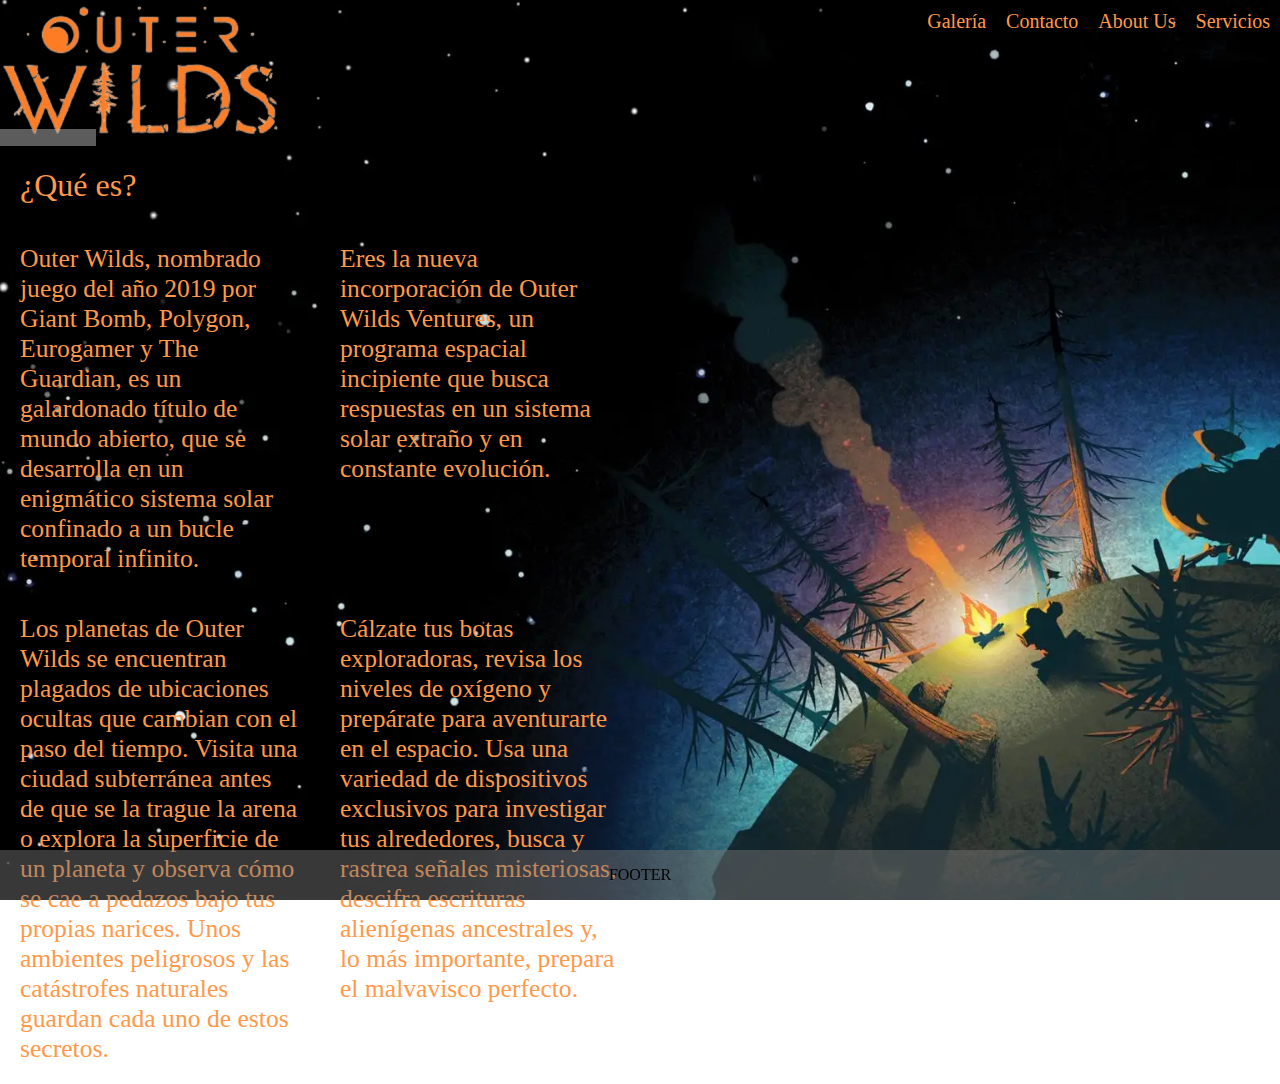
<file: index.html>
<!DOCTYPE html>
<html lang="es">
    <head>
        <meta charset="utf-8">
        <meta http-equiv="X-UA-Compatible" content="IE=edge">
        <meta name="viewport" content="width=device-width, initial-scale=1">
        <link rel="stylesheet" href="styles.css">
        <title>Outer Wilds</title>
    </head>
    <body class="fondo-inicio">
        <header class="header-wrapper">
                <div class="logo">
                    <a href="index.html">
                    <img src="./images/outer_wilds-logo.png" alt="Logo Outer Wilds">
                    </a>
                </div>
                <div class="nav-menu">
                    <ul>
                        <li><a href="./pages/gallery.html">Galería</a></li>
                        <li><a href="./pages/contacto.html">Contacto</a></li>
                        <li><a href="./pages/about us.html">About Us</a></li>
                        <li><a href="./pages/servicios.html">Servicios</a></li>
                    </ul>
                </div>
        </header>
        <div class="paragraph-title">
            ¿Qué es?
        </div>
        <div class="grid2Columns">
            <p class="paragraph">
                Outer Wilds, nombrado juego del año 2019 por Giant Bomb, Polygon, Eurogamer y The Guardian,
                es un galardonado título de mundo abierto, que se desarrolla en un enigmático sistema solar
                confinado a un bucle temporal infinito.
            </p>
            <p class="paragraph">
                Eres la nueva incorporación de Outer Wilds Ventures, un programa espacial incipiente que busca 
                respuestas en un sistema solar extraño y en constante evolución.
            </p>
            <p class="paragraph">
                Los planetas de Outer Wilds se encuentran plagados de ubicaciones ocultas que cambian con el paso del tiempo.
                Visita una ciudad subterránea antes de que se la trague la arena o explora la superficie de un planeta
                y observa cómo se cae a pedazos bajo tus propias narices.
                Unos ambientes peligrosos y las catástrofes naturales guardan cada uno de estos secretos.
            </p>
            <p class="paragraph">
                Cálzate tus botas exploradoras, revisa los niveles de oxígeno y prepárate para aventurarte en el espacio.
                Usa una variedad de dispositivos exclusivos para investigar tus alrededores, busca y rastrea señales misteriosas, 
                descifra escrituras alienígenas ancestrales
                y, lo más importante, prepara el malvavisco perfecto.
            </p>
        </div>
    </body>
    <footer class="footer">
        FOOTER
    </footer>
</html>
</file>
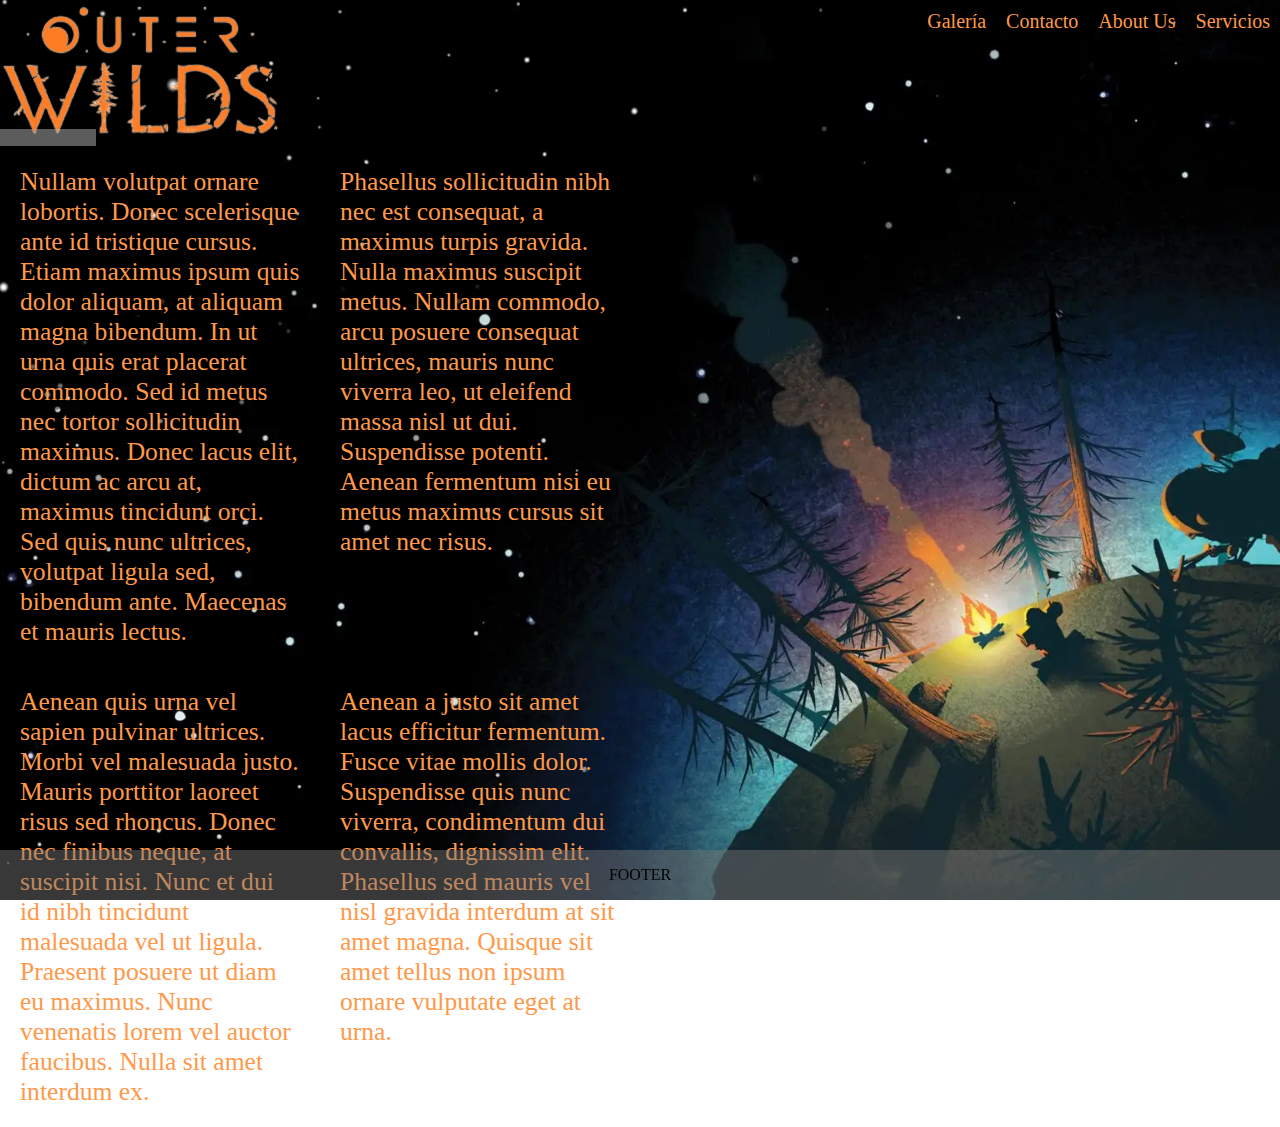
<file: pages/about us.html>
<!DOCTYPE html>
<html lang="es">
    <head>
        <meta charset="utf-8">
        <meta http-equiv="X-UA-Compatible" content="IE=edge">
        <meta name="viewport" content="width=device-width, initial-scale=1">
        <link rel="stylesheet" href="../styles.css">
        <title>Outer Wilds</title>
    </head>
    <body class="fondo-inicio">
      <header>
          <div class="header-wrapper">
              <div class="logo">
                  <a href="../index.html">
                  <img src="../images/outer_wilds-logo.png" alt="Logo Outer Wilds">
                  </a>
              </div>
              <div class="menu-fixed">
                    <ul>
                        <li><a href="../pages/gallery.html">Galería</a></li>
                        <li><a href="../pages/contacto.html">Contacto</a></li>
                        <li><a href="../pages/about us.html">About Us</a></li>
                        <li><a href="../pages/servicios.html">Servicios</a></li>
                    </ul>
              </div>
          </div>
      </header>
      <!-- Termina el header -->
        <div class="grid2Columns">
            <p class="paragraph">
            Nullam volutpat ornare lobortis. Donec scelerisque ante id tristique cursus.
            Etiam maximus ipsum quis dolor aliquam, at aliquam magna bibendum. 
            In ut urna quis erat placerat commodo. Sed id metus nec tortor sollicitudin maximus.
            Donec lacus elit, dictum ac arcu at, maximus tincidunt orci. Sed quis nunc ultrices, volutpat ligula sed, bibendum ante.
            Maecenas et mauris lectus.
            </p>
            <p class="paragraph">
            Phasellus sollicitudin nibh nec est consequat, a maximus turpis gravida.
            Nulla maximus suscipit metus. 
            Nullam commodo, arcu posuere consequat ultrices, mauris nunc viverra leo, ut eleifend massa nisl ut dui.
            Suspendisse potenti. Aenean fermentum nisi eu metus maximus cursus sit amet nec risus.
            </p>
            <p class="paragraph">
            Aenean quis urna vel sapien pulvinar ultrices. Morbi vel malesuada justo.
            Mauris porttitor laoreet risus sed rhoncus. Donec nec finibus neque, at suscipit nisi. 
            Nunc et dui id nibh tincidunt malesuada vel ut ligula. Praesent posuere ut diam eu maximus. 
            Nunc venenatis lorem vel auctor faucibus. Nulla sit amet interdum ex. 
            </p>
            <p class="paragraph">
            Aenean a justo sit amet lacus efficitur fermentum. Fusce vitae mollis dolor. 
            Suspendisse quis nunc viverra, condimentum dui convallis, dignissim elit. 
            Phasellus sed mauris vel nisl gravida interdum at sit amet magna. 
            Quisque sit amet tellus non ipsum ornare vulputate eget at urna.
            </p>
        </div>    
        <footer class="footer">
            FOOTER
        </footer>
    </body>    
</html>
</file>
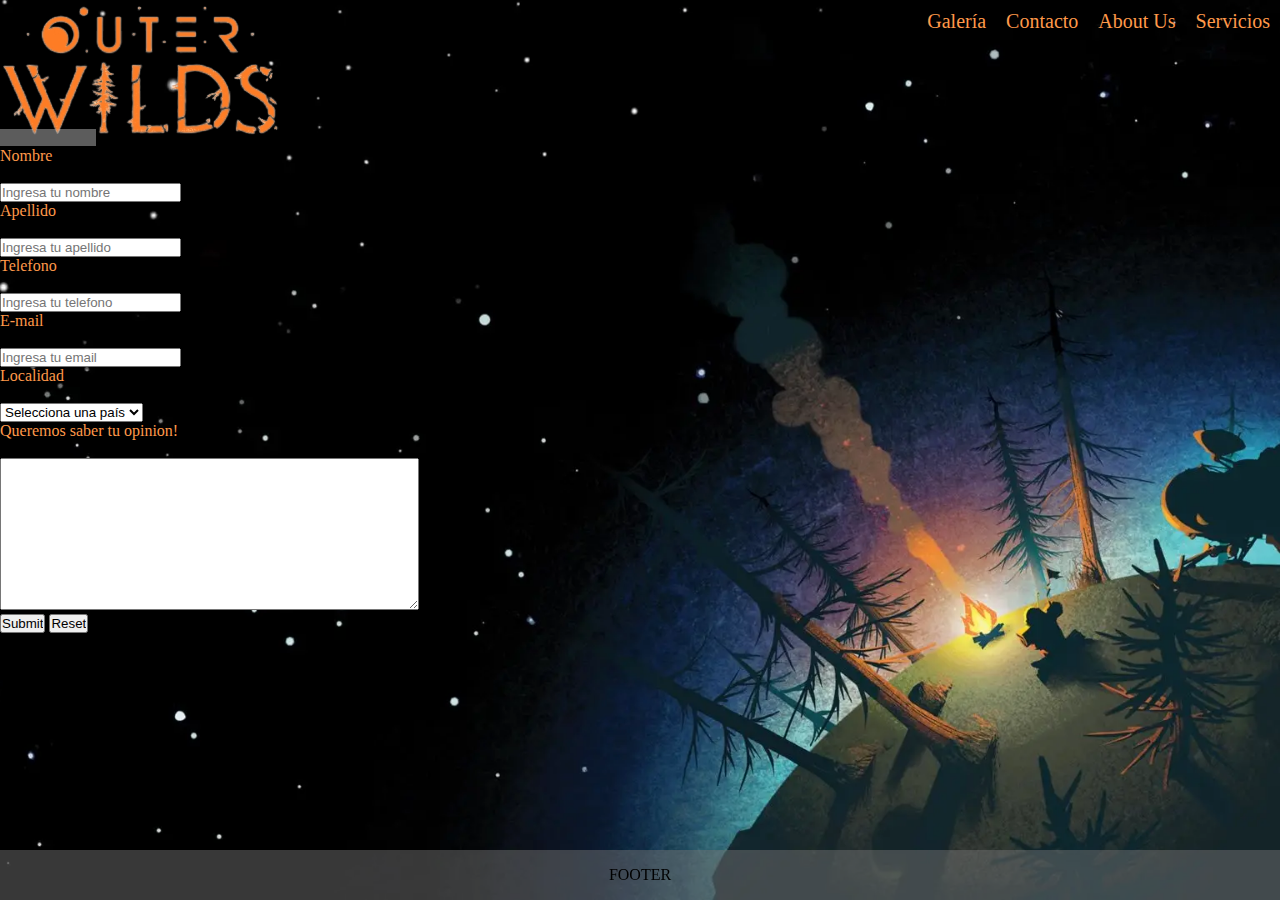
<file: pages/contacto.html>
<!DOCTYPE html>
<html lang="es">
    <head>
        <meta charset="utf-8">
        <meta http-equiv="X-UA-Compatible" content="IE=edge">
        <meta name="viewport" content="width=device-width, initial-scale=1">
        <link rel="stylesheet" href="../styles.css">
        <title>Outer Wilds</title>
    </head>
    <body class="fondo-inicio">
      <header>
          <div class="header-wrapper">
              <div class="logo">
                  <a href="../index.html">
                  <img src="../images/outer_wilds-logo.png" alt="Logo Outer Wilds">
                  </a>
              </div>
              <div class="menu-fixed">
                    <ul>
                        <li><a href="../pages/gallery.html">Galería</a></li>
                        <li><a href="../pages/contacto.html">Contacto</a></li>
                        <li><a href="../pages/about us.html">About Us</a></li>
                        <li><a href="../pages/servicios.html">Servicios</a></li>
                    </ul>
              </div>
          </div>
      </header>
      <!-- Termina el header -->
      <div class="formContainer">
        <section>
            <form>
              <label for="nombre">
                  Nombre
              </label>
              <br />
              <input type="text" id="nombre" placeholder="Ingresa tu nombre" maxlength="10"/>
              <br />
              <label for="apellido">
                  Apellido
              </label>
              <br />
              <input type="text" id="apellido" placeholder="Ingresa tu apellido" maxlength="10"/>
              <br />
              <label for="telefono">
                  Telefono
              </label>
              <br />
              <input type="tel" id="telefono" placeholder="Ingresa tu telefono" maxlength="10" />
              <br />
              <label for="mail">
                  E-mail
              </label>
              <br />
              <input type="email" id="mail" placeholder="Ingresa tu email" />
              <br />
              <label>
                  Localidad
              </label>
              <br />
              <select>
                  <option selected="selected">Selecciona una país</option>
                  <option>Argentina</option>
                  <option>Brasil</option>
                  <option>Canada</option>
                  <option>Estados Unidos</option>
                  <option>Mexico</option>
                  <option>Otro</option>
              </select>
              <br />
              <label for="comentarios">
                  Queremos saber tu opinion!
              </label>
              <br />
              <textarea id="comentarios" rows="10" cols="50"></textarea>
              <br />
              <input type="submit" />
              <input type="reset" />
            </form>
        </section>
      </div>
      <footer class="footer">
        FOOTER
      </footer>
    </body> 
</html>
</file>
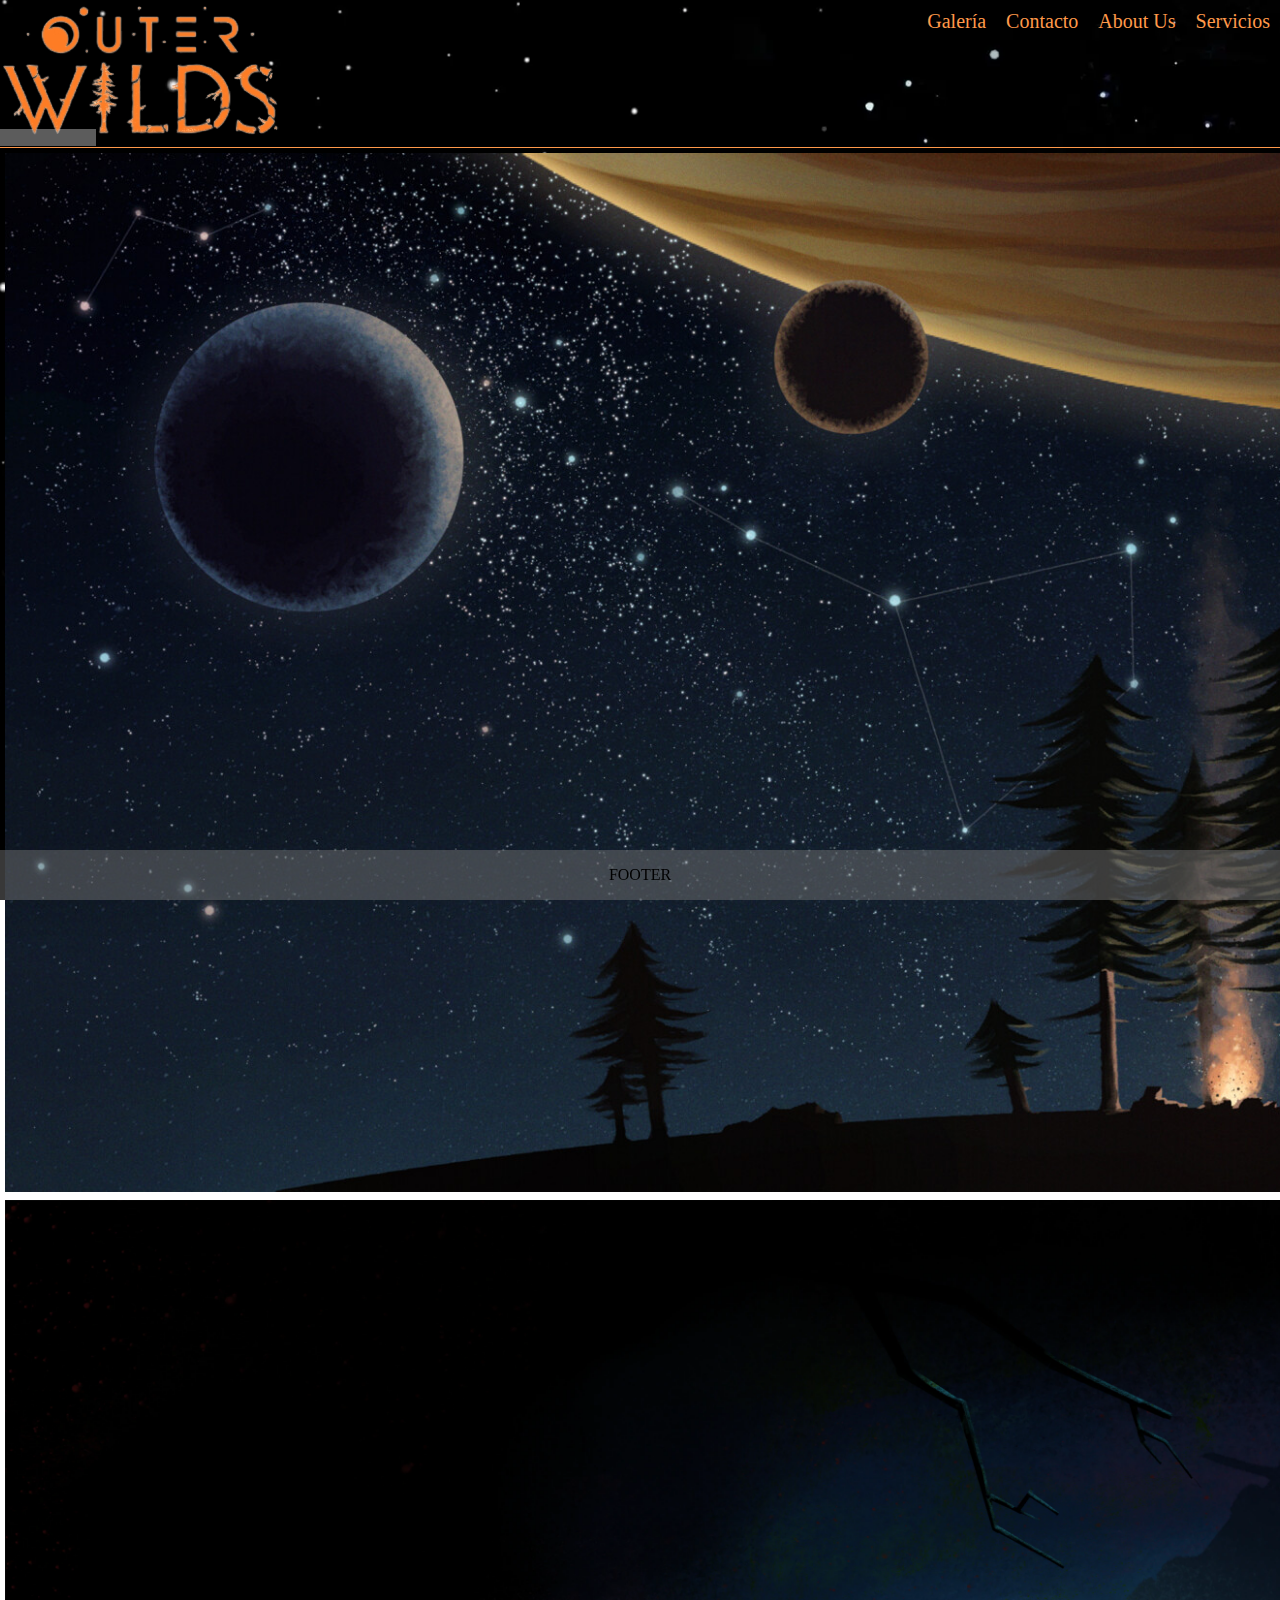
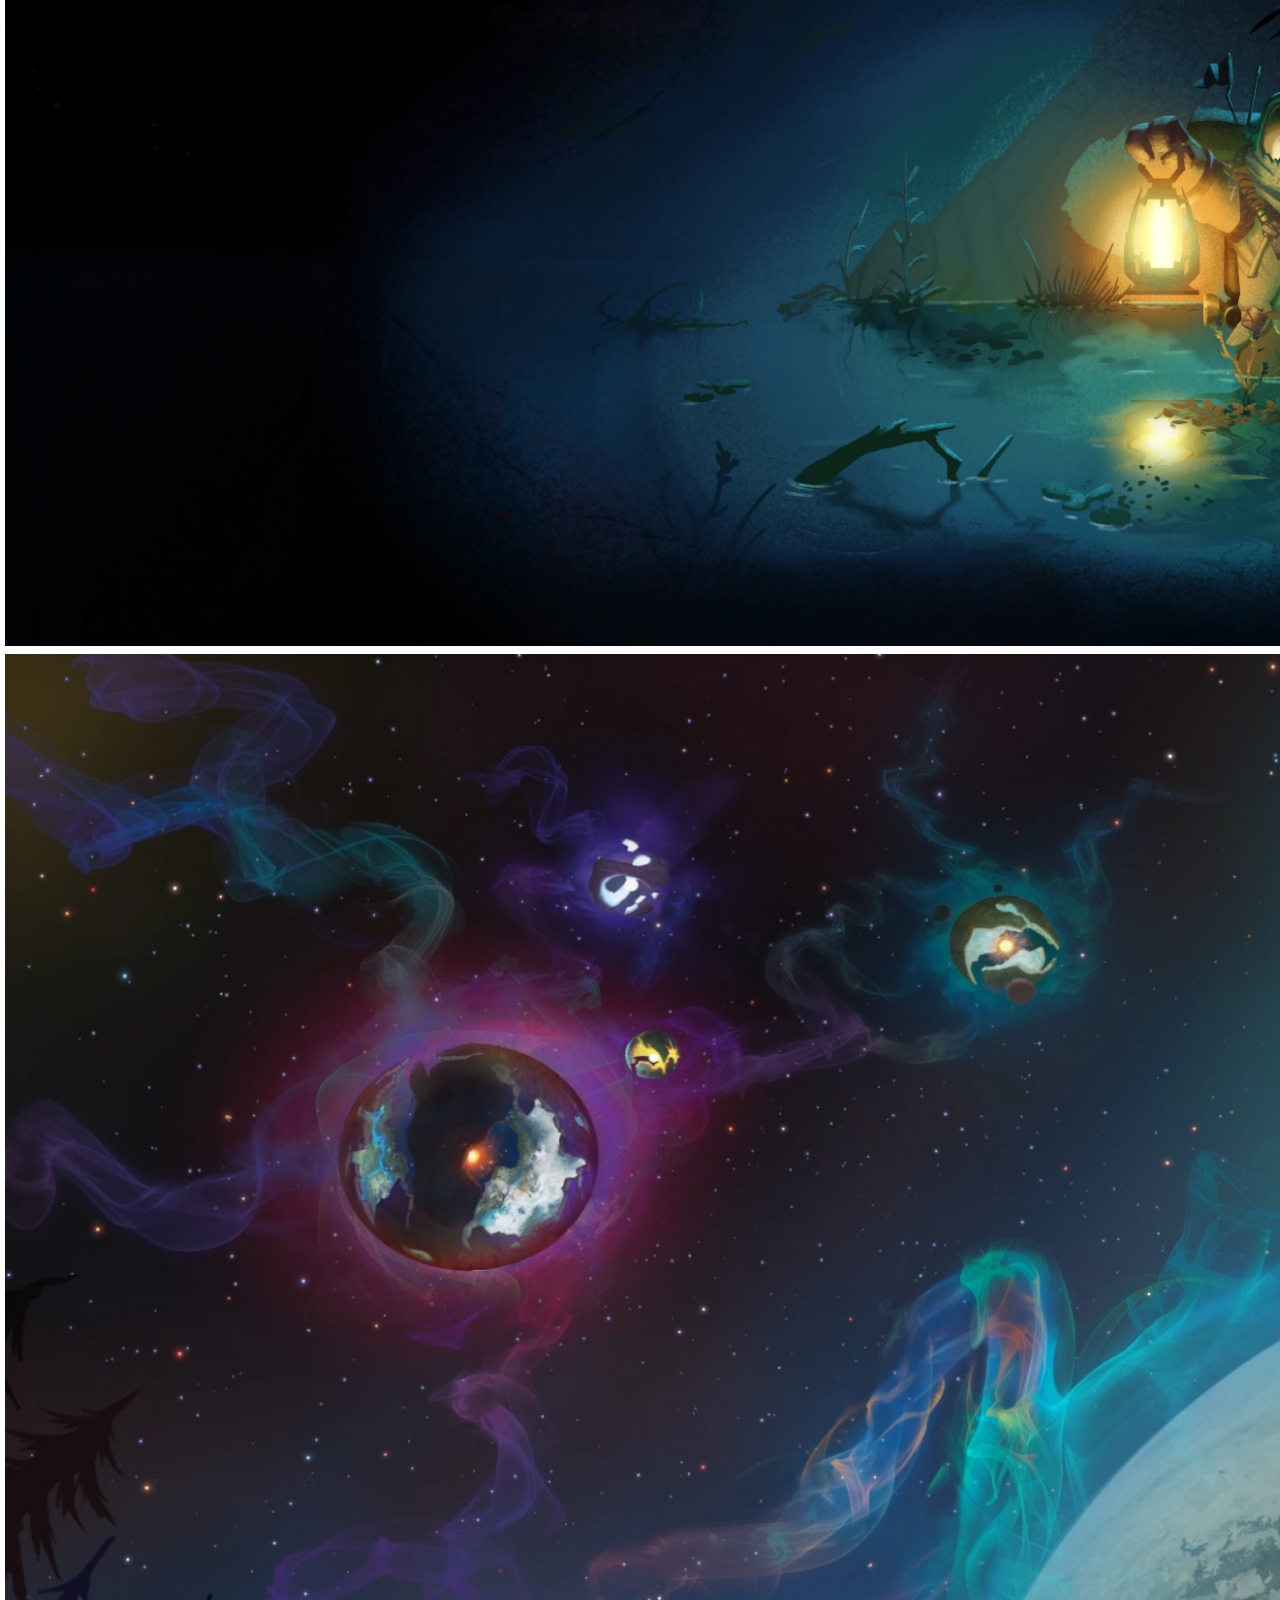
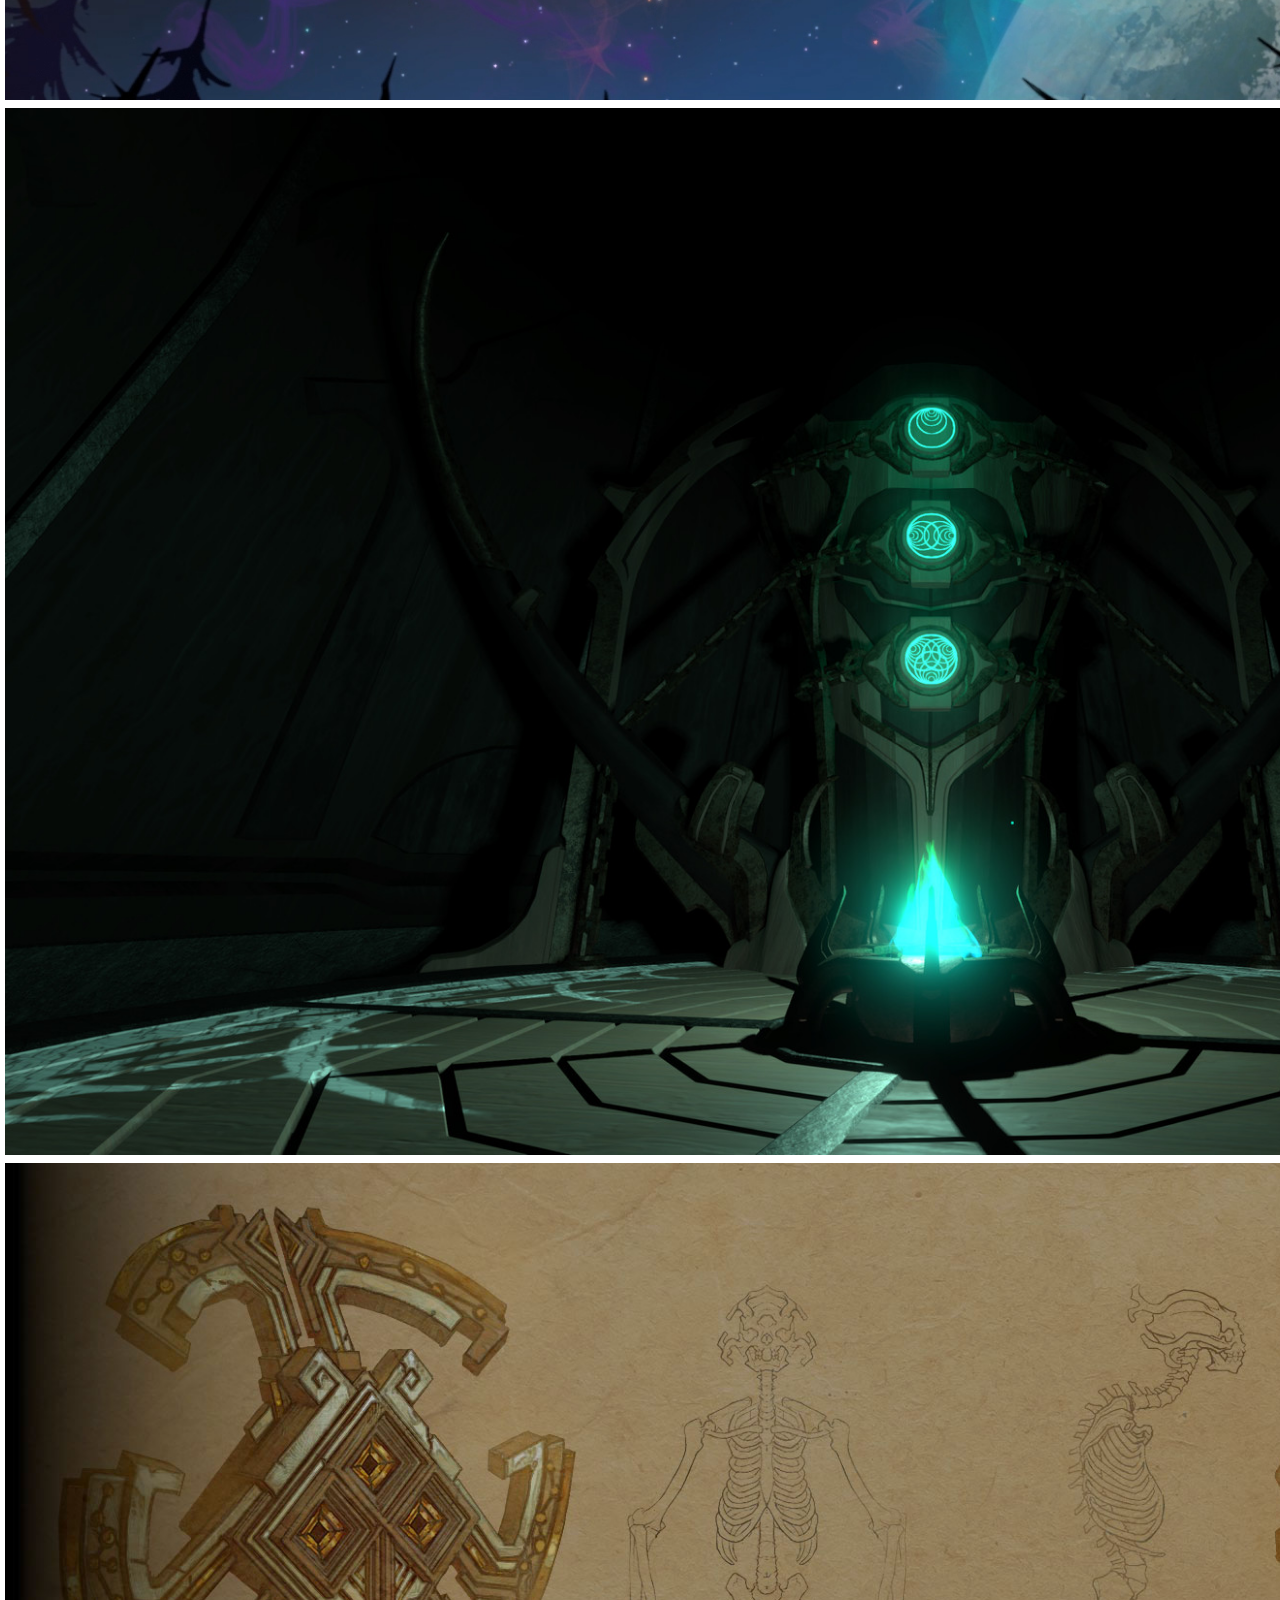
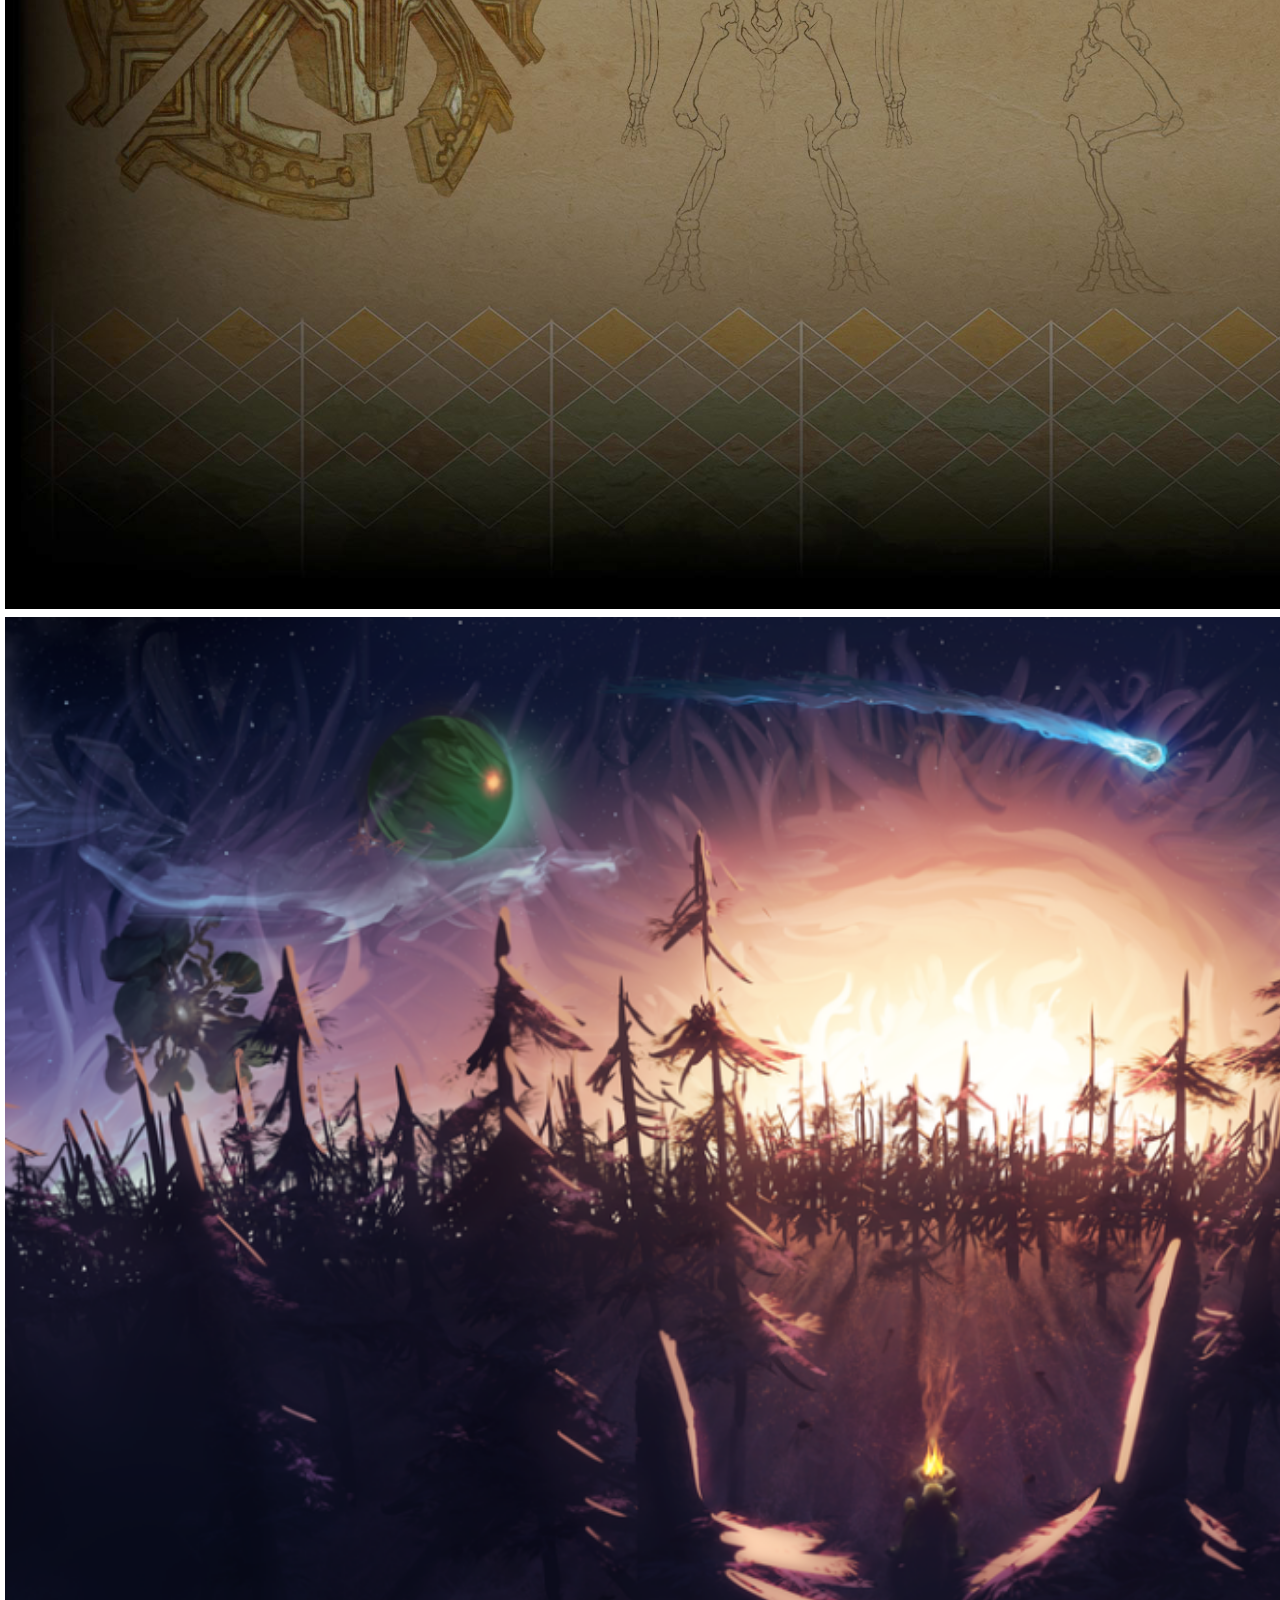
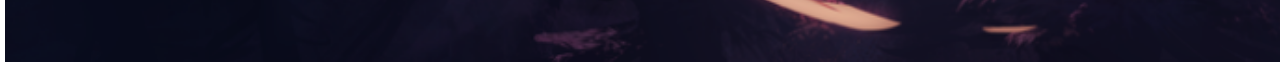
<file: pages/gallery.html>
<!DOCTYPE html>
<html lang="es">
    <head>
        <meta charset="utf-8">
        <meta http-equiv="X-UA-Compatible" content="IE=edge">
        <meta name="viewport" content="width=device-width, initial-scale=1">
        <link rel="stylesheet" href="../styles.css">
        <title>Outer Wilds</title>
    </head>
    <body class="fondo-inicio">
      <header>
          <div class="header-wrapper">
              <div class="logo">
                  <a href="../index.html">
                  <img src="../images/outer_wilds-logo.png" alt="Logo Outer Wilds">
                  </a>
              </div>
              <div class="menu-fixed">
                    <ul>
                        <li><a href="../pages/gallery.html">Galería</a></li>
                        <li><a href="../pages/contacto.html">Contacto</a></li>
                        <li><a href="../pages/about us.html">About Us</a></li>
                        <li><a href="../pages/servicios.html">Servicios</a></li>
                    </ul>
              </div>
          </div>
      </header>
      <!-- Termina el header -->
          <hr>
          <table><style>table, th, td {
            border:1px solid #ff984a00;
            margin: 1px;
          }</style>
              <tr>
              <td><img src="../images/outer wilds wallpaper.png" alt="Outer Wilds wallpaper" width="1860" height=""></td>
              </tr>
              <tr>
              <td><img src="../images/outer wilds wallpaper1.png" alt="Outer Wilds wallpaper" width="1860"></td>
              </tr>
              <tr>
              <td><img src="../images/outer wilds wallpaper2.png" alt="Outer Wilds wallpaper" width="1860"></td>
              </tr>
              <tr>
              <td><img src="../images/outer wilds wallpaper3.png" alt="Outer Wilds wallpaper" width="1860"></td>
              </tr>
              <tr>
              <td><img src="../images/outer wilds wallpaper4.png" alt="Outer Wilds wallpaper" width="1860"></td>
              </tr>
              <tr>
              <td><img src="../images/outer wilds wallpaper5.png" alt="Outer Wilds wallpaper" width="1860"></td>
              </tr>
          </table>
          <footer class="footer">
            FOOTER
          </footer>
    </body>    
</html>
</file>
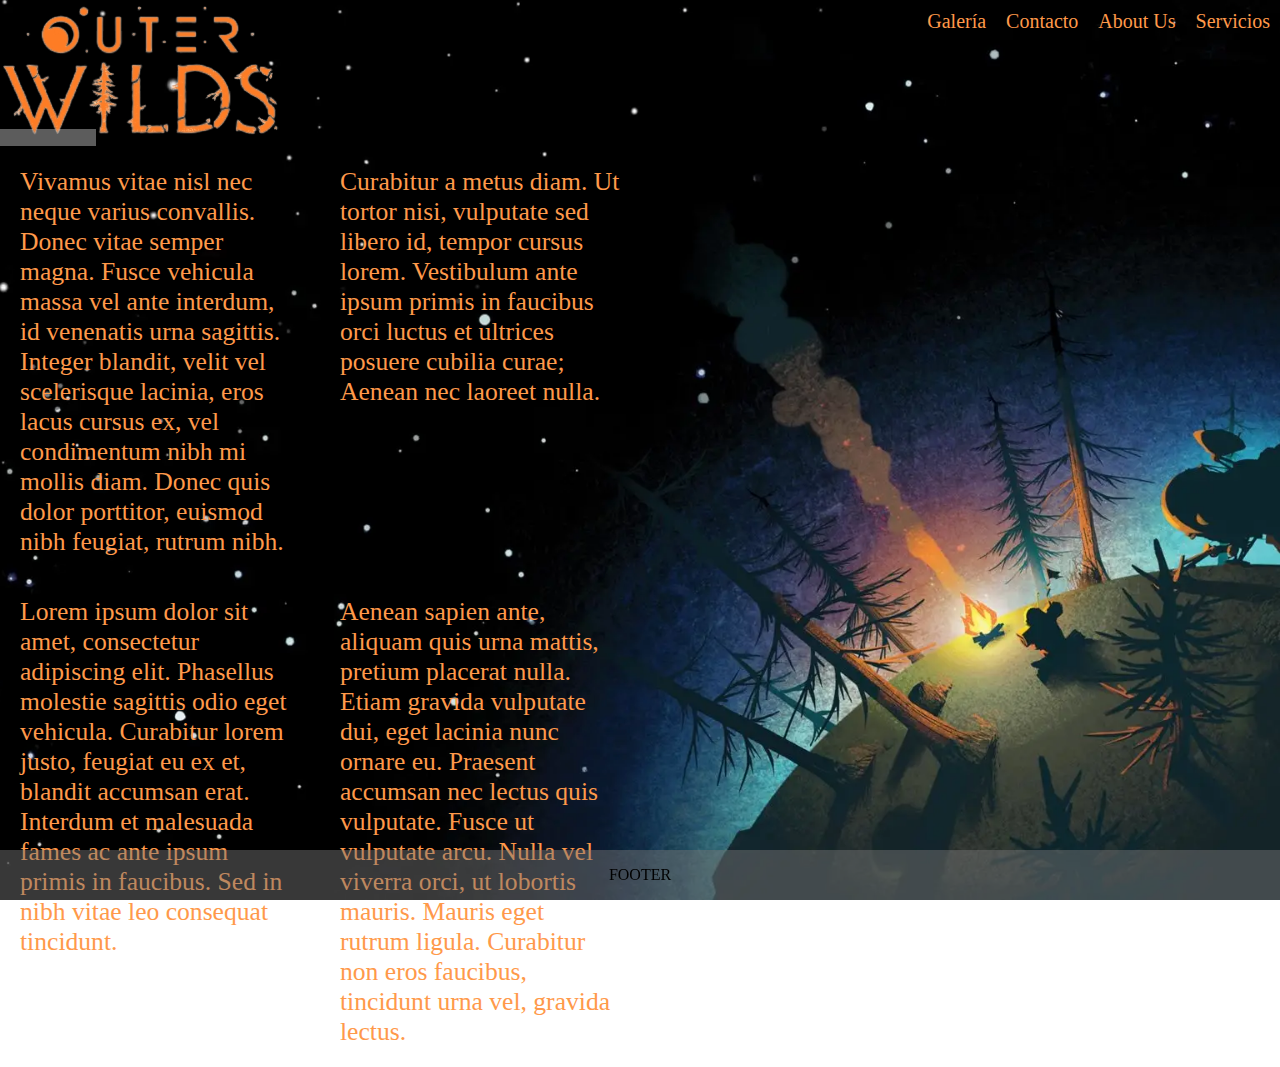
<file: pages/servicios.html>
<!DOCTYPE html>
<html lang="es">
    <head>
        <meta charset="utf-8">
        <meta http-equiv="X-UA-Compatible" content="IE=edge">
        <meta name="viewport" content="width=device-width, initial-scale=1">
        <link rel="stylesheet" href="../styles.css">
        <title>Outer Wilds</title>
    </head>
    <body class="fondo-inicio">
      <header>
          <div class="header-wrapper">
              <div class="logo">
                  <a href="../index.html">
                  <img src="../images/outer_wilds-logo.png" alt="Logo Outer Wilds">
                  </a>
              </div>
              <div class="menu-fixed">
                    <ul>
                        <li><a href="../pages/gallery.html">Galería</a></li>
                        <li><a href="../pages/contacto.html">Contacto</a></li>
                        <li><a href="../pages/about us.html">About Us</a></li>
                        <li><a href="../pages/servicios.html">Servicios</a></li>
                    </ul>
              </div>
          </div>
      </header>
      <!-- Termina el header -->
        <div class="grid2Columns">
            <p class="paragraph">
                Vivamus vitae nisl nec neque varius convallis. Donec vitae semper magna. 
                Fusce vehicula massa vel ante interdum, id venenatis urna sagittis. Integer blandit, velit vel scelerisque lacinia, 
                eros lacus cursus ex, vel condimentum nibh mi mollis diam. Donec quis dolor porttitor, euismod nibh feugiat, rutrum nibh. 
            </p>
            <p class="paragraph">
                Curabitur a metus diam. Ut tortor nisi, vulputate sed libero id, tempor cursus lorem.
                Vestibulum ante ipsum primis in faucibus orci luctus et ultrices posuere cubilia curae; Aenean nec laoreet nulla.
            </p>
            <p class="paragraph"> 
                Lorem ipsum dolor sit amet, consectetur adipiscing elit. Phasellus molestie sagittis odio eget vehicula.
                Curabitur lorem justo, feugiat eu ex et, blandit accumsan erat. Interdum et malesuada fames ac ante ipsum primis in faucibus.
                Sed in nibh vitae leo consequat tincidunt.
            </p>
            <p class="paragraph">
                Aenean sapien ante, aliquam quis urna mattis, 
                pretium placerat nulla. Etiam gravida vulputate dui, eget lacinia nunc ornare eu. 
                Praesent accumsan nec lectus quis vulputate. Fusce ut vulputate arcu. Nulla vel viverra orci, ut lobortis mauris.
                Mauris eget rutrum ligula. Curabitur non eros faucibus, tincidunt urna vel, gravida lectus. 
            </p>
        </div>  
        <footer class="footer">
            FOOTER
        </footer>
    </body>    
</html>
</file>
<file: styles.css>
*{
    margin: 0;
    padding: 0; 
    text-decoration: none;
}

/*Aplicacion de grids + media query*/

.grid2Columns{
    display: grid;
    width: 50%;
    grid-template-columns: 2fr 2fr;
}

/*Tablet Style*/

@media screen and (max-width: 768px){
    .grid2Columns{
        display: grid;
        width: 75%;
        grid-template-columns: 1fr;
    }
}

/*Mobile Style*/

@media screen and (max-width: 480px){
    .grid2Columns{
        display: grid;
        width: 100%;
        grid-template-columns: 1fr;
    }
}

.menu-fixed {
    display: flex;
}

.header-wrapper{
    display: flex;
    flex-direction: row;
    justify-content: space-between;
}

div nav ul li a{
    color: #fe6e00;
}

ul{
    display: flex;
    list-style: none;
}

ul li a{
    list-style: none; 
    background-color:#7d7d7d00;
    color:#ff994a;
    display: inline-block;
    padding: 05px; 
    margin: 05px;
    font-size: 125%;
}

.logo {
   position: relative;
   top: 0px;
}

.paragraph-title{
    color:#ff994a;
    margin: 20px;
    font-size: 200%;
}

.paragraph{
    color:#ff994a;
    margin: 20px;
    font-size: 160%;
    width: auto;
}

/*Mobile Style (Tablet Style not required)*/

@media screen and (max-width: 480px){
    .paragraph{
        color:#ff994a;
        margin: 20px;
        font-size: 160%;
        width: 100%;
    }
}

.fondo-inicio {
    background-image: url(./images/outer-wilds-portada.png);
    background-attachment: fixed;
    background-position: top;
    background-repeat: no-repeat;
    background-size: cover;
}

.footer {
    background-color:#75757579;
    color:#000000;
    position:fixed;
    bottom:0px;
    right:0px;
    left:0px;
    text-align: center;
    padding:1em 0;
}

hr{
    height: 1px;
    background-color: #ff994a;
    border: none;
    width: 100%;
}

label{
    color:#ff994a;
    display: flex;
}

/*Tablet Style (Mobile not required*/

@media screen and (max-width: 768px){
    label{
        display: flex;
        justify-content: center;
        justify-items: center;
    }
}

@media screen and (max-width: 768px){
    input {
        margin-left: 25%;
    }
    select {
        margin-left: 30%;
    }
}

.formContainer {
    display: flex;
    justify-content: left;
}

@media screen and (max-width: 768px){
    .formContainer{
        display: flex;
        justify-content: center;
        justify-items: center;
    }   
}

@media screen and (max-width: 480px){
    .formContainer{
        margin-left: 30%;
        font-size: 160%;
        display: flex;
        justify-content: center;
        justify-items: center;
    }   
}

a {
    box-shadow: inset 0 0 0 0 #5c5c5c;
    color: #5c5c5c;
    margin: 0 -.25rem;
    padding: 0 .25rem;
    transition: color .3s ease-in-out, box-shadow .3s ease-in-out;
  }
  a:hover {
    box-shadow: inset 100px 0 0 0 #5c5c5c;
    color: #ff770f;
  }
</file>
